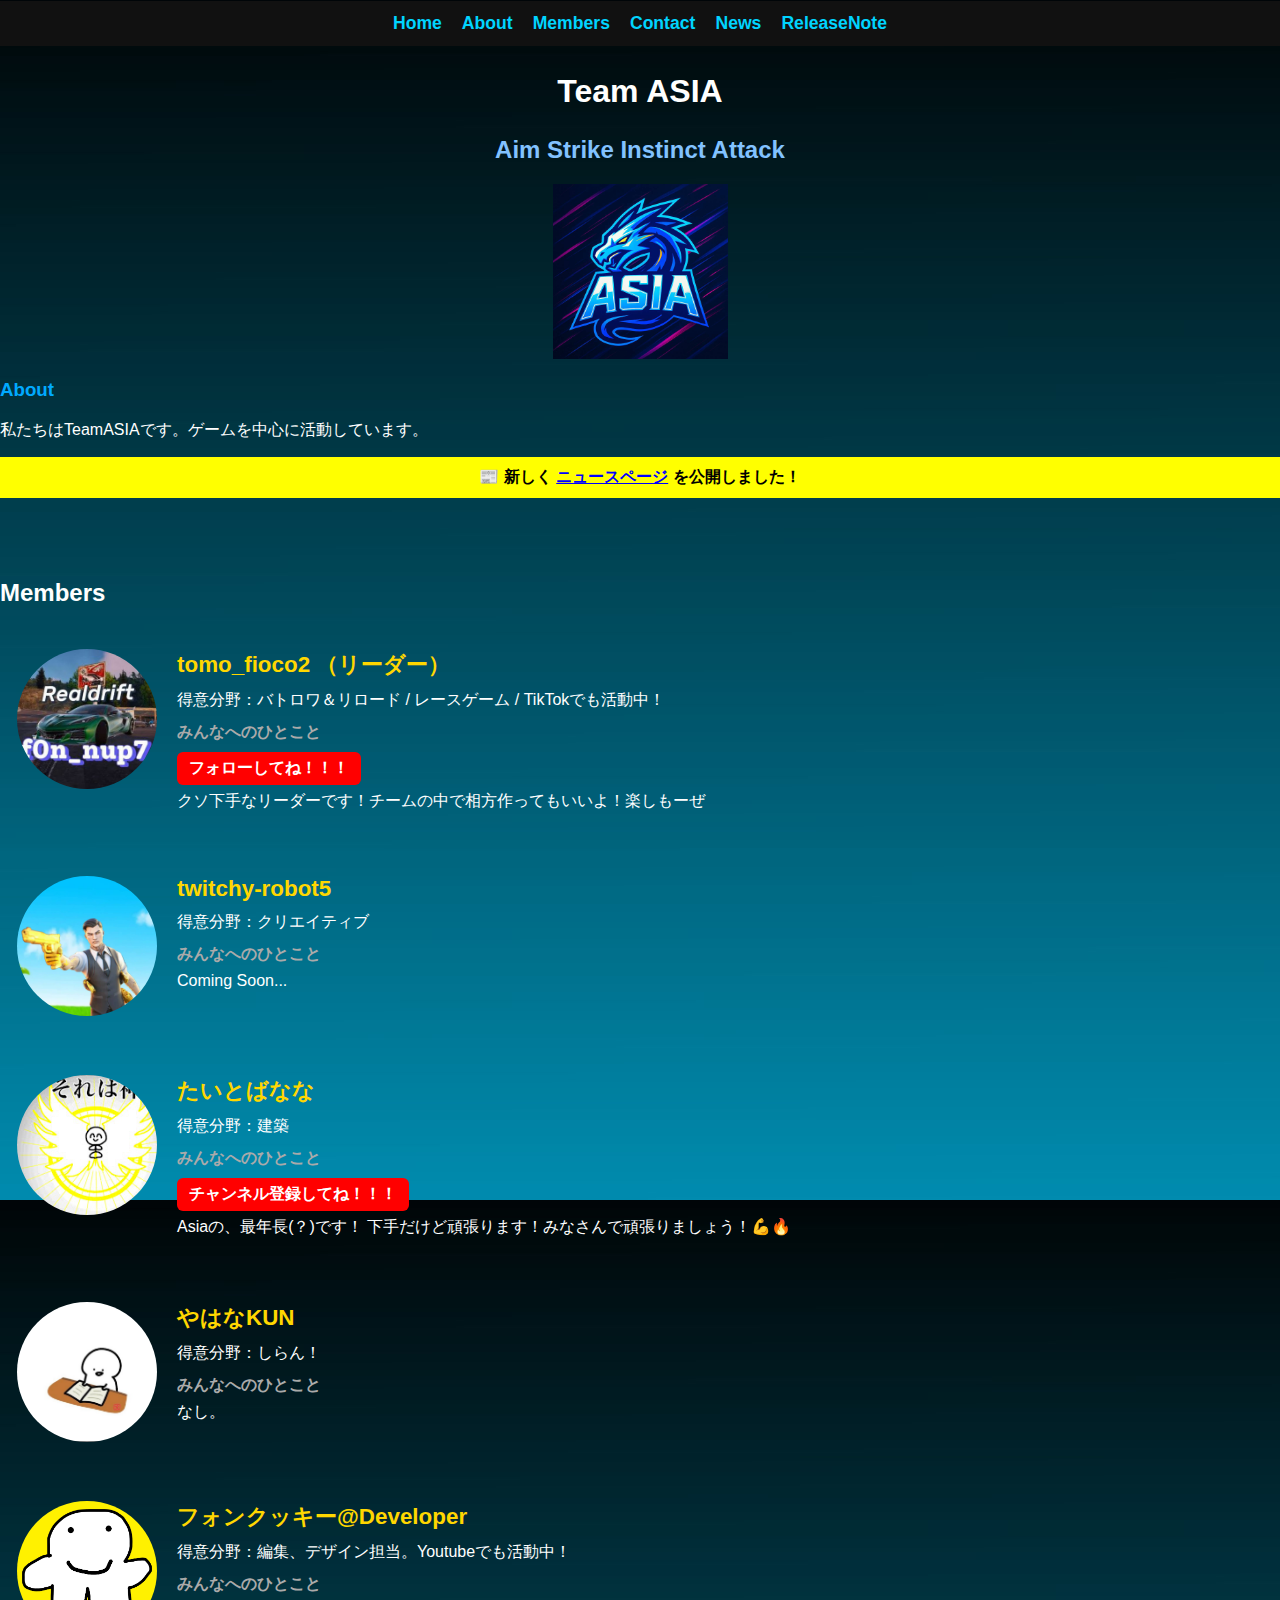
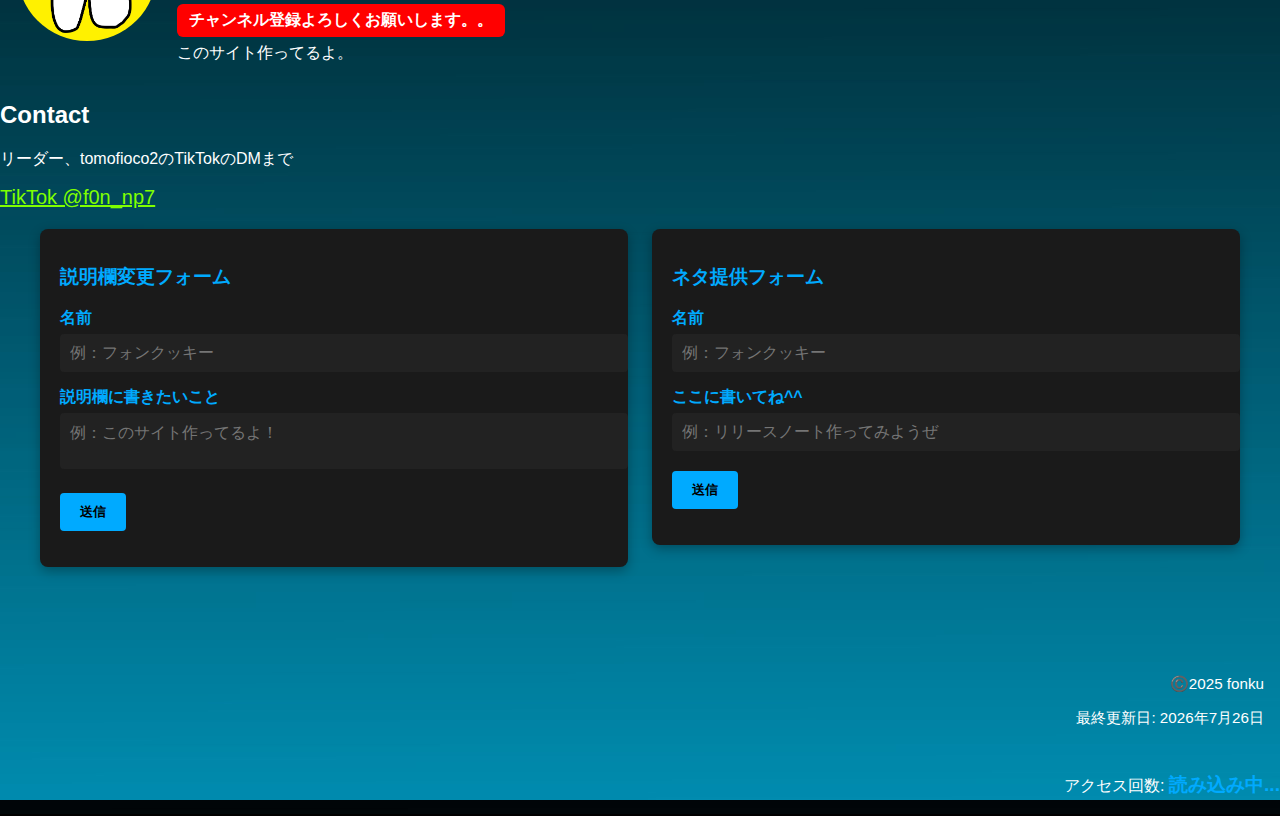
<file: index.html>
<!DOCTYPE html>
<html lang="ja">
<head>
  <meta charset="UTF-8" />
  <title>Team ASIA</title>
  <meta name="viewport" content="width=device-width, initial-scale=1.0" />
  <link rel="stylesheet" href="style.css?v=3" />
  <link rel="stylesheet" href="members.css?v=4"/>
  <script src="main.js?v=2" defer></script>
  <link rel="icon" href="logo/favicon_main.ico" type="image/x-icon">
</head>

<body>

<!-- ナビゲーションhome用 -->
 <div id="toAnchor" style="font-size:1px; color:transparent;">.</div>

  <!-- ナビゲーション -->
<nav class="navbar">
  <div class="menu-toggle" id="menu-toggle">☰</div>
  <ul class="nav-links" id="nav-links">
    <li><a href="#toAnchor">Home</a></li>
    <li><a href="#about">About</a></li>
    <li><a href="#members">Members</a></li>
    <li><a href="#contact">Contact</a></li>
    <li><a href="news/news.html">News</a></li>
    <li><a href="release-note/release-note.html">ReleaseNote</a></li>
  </ul>
</nav>



  <!-- ヘッダー -->
  <header>
    <h2 class="TeamName">Team ASIA</h2>
    <h2 class="TeamNameMeaning">Aim Strike Instinct Attack</h2>
  </header>

  <!-- ロゴ -->
  <img src="logo/main.jpg" class="Teamlogo" alt="logo" />

  <main>
    <!-- About -->
    <section id="about">
      <h3>About</h3>
      <p>私たちはTeamASIAです。ゲームを中心に活動しています。</p>
    </section>

        <section class="news-banner">
  <p class="news-banner_">
    📰 新しく <a href="news/news.html">ニュースページ</a> を公開しました！
  </p>
</section>

    <!-- ナビゲーションメンバー用 -->
    <p style="font-size:1px; color:transparent;" id="members">.</p>

<h2>Members</h2>

<!-- tomo_fioco2 -->
<section class="profile">
  <img src="members-logo/tomo_fioco2.jpg" alt="tomo_fioco2">
  <div>
    <h2>tomo_fioco2 （リーダー）</h2>
    <p>得意分野：バトロワ＆リロード / レースゲーム / TikTokでも活動中！</p>
    <h4>みんなへのひとこと</h4>
    <a href="https://www.tiktok.com/@tomokmtej6w" class="tomofioco2_tiktoklink">フォローしてね！！！</a>
    <p>クソ下手なリーダーです！チームの中で相方作ってもいいよ！楽しもーぜ</p>
  </div>
</section>

<!-- twitchy-robot5 -->
<section class="profile">
  <img src="members-logo/twitchy-robot5.jpg" alt="twitchy-robot5">
  <div>
    <h2>twitchy-robot5</h2>
    <p>得意分野：クリエイティブ</p>
    <h4>みんなへのひとこと</h4>
    <p>Coming Soon...</p>
  </div>
</section>

<!-- たいとばなな -->
<section class="profile"> <!-- ← sction を修正 -->
  <img src="members-logo/taitobanana.jpg" alt="たいとばなな">
  <div>
    <h2>たいとばなな</h2>
    <p>得意分野：建築</p>
    <h4>みんなへのひとこと</h4>
    <a href="https://www.youtube.com/@Asia_ばなな" class="taitobanana_youtubelink">チャンネル登録してね！！！</a>
    <p>Asiaの、最年長(？)です！
下手だけど頑張ります！みなさんで頑張りましょう！💪🔥</p>
  </div>
</section>

<!-- たいとばななの友達（やはなKUN） -->
<section class="profile"> <!-- ← sction を修正 -->
  <img src="members-logo/yahanakun.jpg" alt="いかりゃく">
  <div>
    <h2>やはなKUN</h2>
    <p>得意分野：しらん！</p>
    <h4>みんなへのひとこと</h4>
    <p>なし。</p>
  </div>
</section>

<!-- フォンクッキー -->
<section class="profile">
  <img src="members-logo/fonku.jpg" alt="フォンクッキー">
  <div>
    <h2>フォンクッキー@Developer</h2>
    <p>得意分野：編集、デザイン担当。Youtubeでも活動中！</p>
    <h4>みんなへのひとこと</h4>
    <a href="https://youtube.com/@fonku1001" class="fonku_youtubelink">
      チャンネル登録よろしくお願いします。。
    </a>
    <p>このサイト作ってるよ。</p>
  </div>
</section>

<div id="contact" style="height: 30px; margin-top:-60px;"></div>
    <!-- Contact -->
    <section id="contact">
      <h2>Contact</h2>
      <p>リーダー、tomofioco2のTikTokのDMまで</p>
      <a href="https://www.tiktok.com/@tomokmtej6w" class="tiktokdm">TikTok @f0n_np7</a>
    </section>

<div class="form-row">
  <!-- 説明欄変更フォーム -->
  <form
    action="https://docs.google.com/forms/d/e/1FAIpQLSd7QfKdCGwNQ84d0jjdVUB0I0EBJjmXucdVEiJkA8Tc3R0M1w/formResponse"
    method="POST"
    target="hidden_iframe"
    class="form">

  <h3>説明欄変更フォーム</h3>
    <label>名前</label>
    <input type="text" name="entry.311173322" required placeholder="例：フォンクッキー">

    <label>説明欄に書きたいこと</label>
    <textarea name="entry.302568787" required placeholder="例：このサイト作ってるよ！"></textarea>

    <button type="submit">送信</button>
    <p class="form-message"></p>
  </form>

  <!-- ネタ提供フォーム -->
  
  <form
  action="https://docs.google.com/forms/d/e/1FAIpQLSeGEpp4T8Ee5rX5Uz1Or-h5szaNu86Na2fyZyobnJqBRgIxyw/formResponse"
  method="POST"
  target="hidden_iframe"
  class="form">
  <h3>ネタ提供フォーム</h3>

  <label>名前</label>
  <input type="text" name="entry.765666940" required placeholder="例：フォンクッキー">

  <label>ここに書いてね^^</label>
  <input type="text" name="entry.1103447676" required placeholder="例：リリースノート作ってみようぜ">

  <button type="submit">送信</button>
  <p class="form-message"></p>
</form>

</div>

<iframe name="hidden_iframe" style="display:none;"></iframe>



</section>


  </main>
  <footer class="copylight">
    <p>©️2025 fonku</p>
    <p>最終更新日: <span id=last-update></span></p>
  </footer>
  </body>
  
  
  <button id="backToTop" title="上へ" aria-label="Back to top">▲</button>

<style>
  #backToTop {
    position: fixed;
    right: 20px;
    bottom: 20px;
    width: 48px;
    height: 48px;
    border: none;
    border-radius: 50%;
    background: rgba(255,235,59,0.6);
    color: #000;
    font-size: 20px;
    line-height: 48px;
    text-align: center;
    cursor: pointer;
    box-shadow: 0 4px 12px rgba(0,0,0,0.25);
    backdrop-filter: blur(2px); /* ← 修正済み */
    opacity: 0;
    pointer-events: none;
    transition: opacity .2s ease, transform .2s ease;
    z-index: 1000;
}

#backToTop:hover {
    background: #007799;
    color: #fff;
}

#backToTop.show {
    opacity: 1;
    pointer-events: auto;
}
</style>

<p style="text-align: right;">アクセス回数: <span id="counter">読み込み中...</span></p>

<script>
fetch("https://counterapi.dev/v1/teamasia/visits/up")
  .then(res => res.json())
  .then(data => {
    document.getElementById("counter").innerText = data.count;
  });
</script>

</html>
</file>
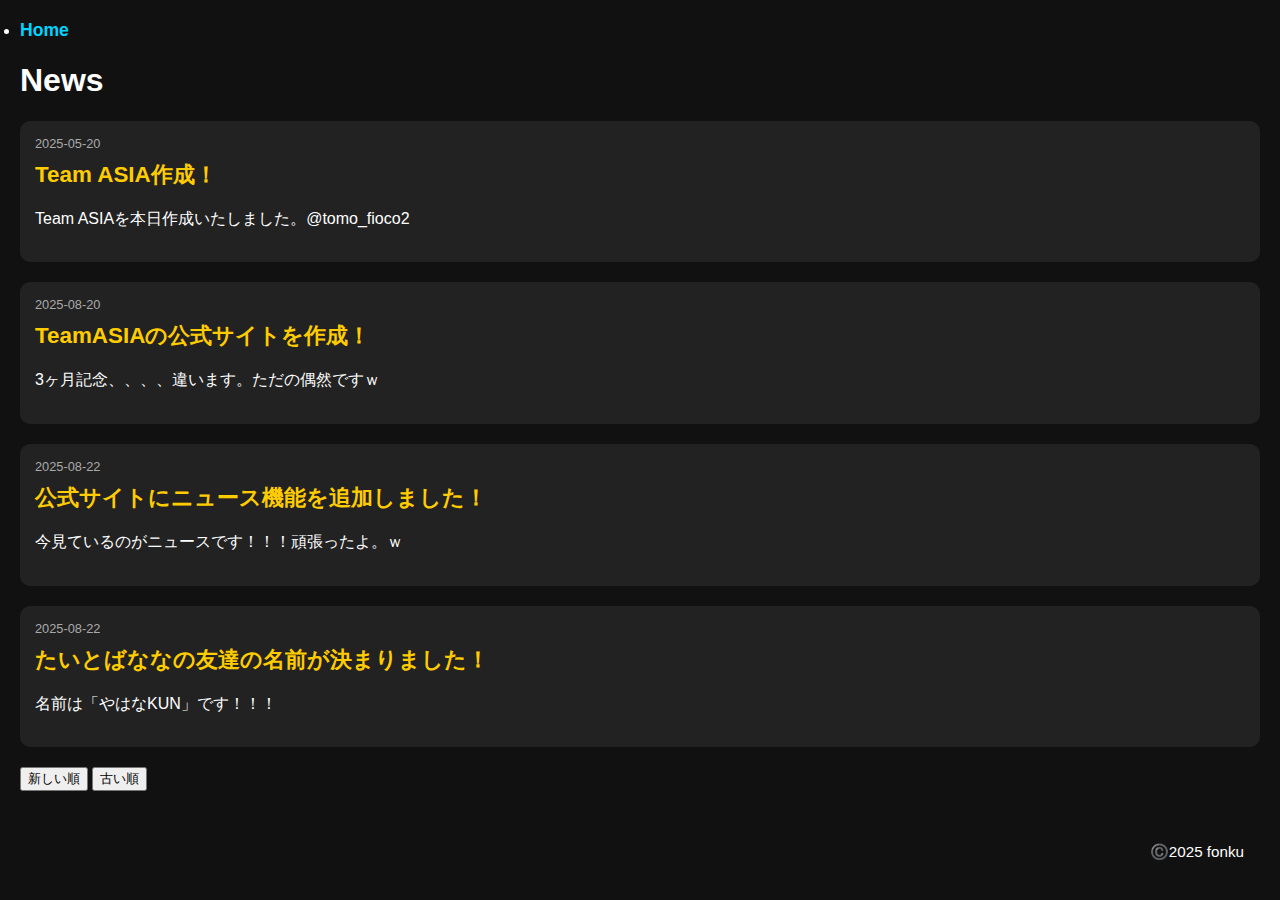
<file: news.html>
<!DOCTYPE html>
<html lang="ja">
    <head>
        <meta charset="UTF-8">
        <title>Team ASIA - News</title>
        <meta name="viewport" content="width=device-width, initial-scale=1.0">

        <style>
            body {
                font-family: sans-serif;
                margin: 0;
                padding: 20px;
                background: #111;
                color: #fff;
            }

            .news-article {
                background: #222;
                padding: 15px;
                margin-bottom: 20px;
                border-radius: 10px;
            }

            .news-article h2 {
                margin: 0 0 10px;
                font-size: 1.4rem;
                color: #ffcc00;
            }

            .news-article p {
                line-height: 1.6;
            }

            .date {
                font-size: 0.8rem;
                color: #aaa;
                margin-bottom: 8px;
                display: block;
            }
            
            nav ul {
    list-style: none;
    margin: 0;
    padding: 0;
    display: flex;
    justify-content: center;
    gap: 30px;
}

nav a {
    color: #00d4ff;
    text-decoration: none;
    font-weight: bold;
    font-size: 1.1rem;
    transition: color 0.3s;
}

footer.copylight{
  display: block;          /* flex等の影響を受けない */
  text-align: right;       /* 右寄せ */
  padding: 12px 16px;      /* 余白を確保 */
  font-size: 0.95rem;      /* 小さ過ぎたらここで調整（例 0.95rem ≒ 15px） */
  color: #fff;
  margin-top: 40px;        /* 上のコンテンツと間隔 */
}

        </style>
    </head>
    <body>

        <nav>
            <li><a href="index.html">Home</a></li>
        </nav>
        <h1>News</h1>

        <div class="news-article">
            <span class="date">2025-05-20</span>
            <h2>Team ASIA作成！</h2>
            <p>Team ASIAを本日作成いたしました。@tomo_fioco2</p>
        </div>

        <div class="news-article">
            <span class="date">2025-08-20</span>
            <h2>TeamASIAの公式サイトを作成！</h2>
            <p>3ヶ月記念、、、、違います。ただの偶然ですｗ</p>
        </div>

        <div class="news-article">
            <span class="date">2025-08-22</span>
            <h2>公式サイトにニュース機能を追加しました！</h2>
            <p>今見ているのがニュースです！！！頑張ったよ。ｗ</p>
        </div>

        <div class="news-article">
            <span class="date">2025-08-22</span>
            <h2>たいとばななの友達の名前が決まりました！</h2>
            <p>名前は「やはなKUN」です！！！</p>
        </div>

        <script>
  const container = document.body; // news-articleがある親要素
  const articles = Array.from(document.querySelectorAll(".news-article"));
  
  function sortArticles(order) {
    // 日付を取得して Date型に変換
    articles.sort((a, b) => {
      const dateA = new Date(a.querySelector(".date").textContent.trim());
      const dateB = new Date(b.querySelector(".date").textContent.trim());
      return order === "new" ? dateB - dateA : dateA - dateB;
    });

    // 並び替えを反映
    articles.forEach(article => container.appendChild(article));
  }

  document.getElementById("sort-new").addEventListener("click", () => sortArticles("new"));
  document.getElementById("sort-old").addEventListener("click", () => sortArticles("old"));
</script>


        <div class="sort-buttons">
            <button id="sort-new">新しい順</button>
            <button id="sort-old">古い順</button>
        </div>

        <footer class="copylight">©️2025 fonku</footer>
    </body>


<!-- backToTop -->
    <button id="backToTop">▲</button>
    <style>
        #backToTop {
    position: fixed;
    right: 20px;
    bottom: 20px;
    width: 48px;
    height: 48px;
    border: none;
    border-radius: 50%;
    background: rgba(255,235,59,0.6);
    color: #000;
    font-size: 20px;
    line-height: 48px;
    text-align: center;
    cursor: pointer;
    box-shadow: 0 4px 12px rgba(0,0,0,0.25);
    backdrop-filter: blur(2px); /* ← 修正済み */
    opacity: 0;
    pointer-events: none;
    transition: opacity .2s ease, transform .2s ease;
    z-index: 1000;
}

#backToTop:hover {
    background: #007799;
    color: #fff;
}

#backToTop.show {
    opacity: 1;
    pointer-events: auto;
}
    </style>
<script>
    document.addEventListener("DOMContentLoaded", () => {
  // 1) 既存ボタンがなければ作る
  let btn = document.getElementById("backToTop");
  if (!btn) {
    btn = document.createElement("button");
    btn.id = "backToTop";
    btn.title = "上へ";
    btn.setAttribute("aria-label", "Back to top");
    btn.textContent = "▲"; // 上矢印
    document.body.appendChild(btn);
  }

  // 2) 表示/非表示を切り替える関数
  const toggleBtn = () => {
    if (window.scrollY > 1) {
      btn.classList.add("show");
    } else {
      btn.classList.remove("show");
    }
  };

  // 3) 初期判定＋スクロール監視
  toggleBtn();
  window.addEventListener("scroll", toggleBtn, { passive: true });

  // 4) クリックでトップへ
  btn.addEventListener("click", () => {
    window.scrollTo({ top: 0, behavior: "smooth" });
  });
});
</script>
</html>
</file>
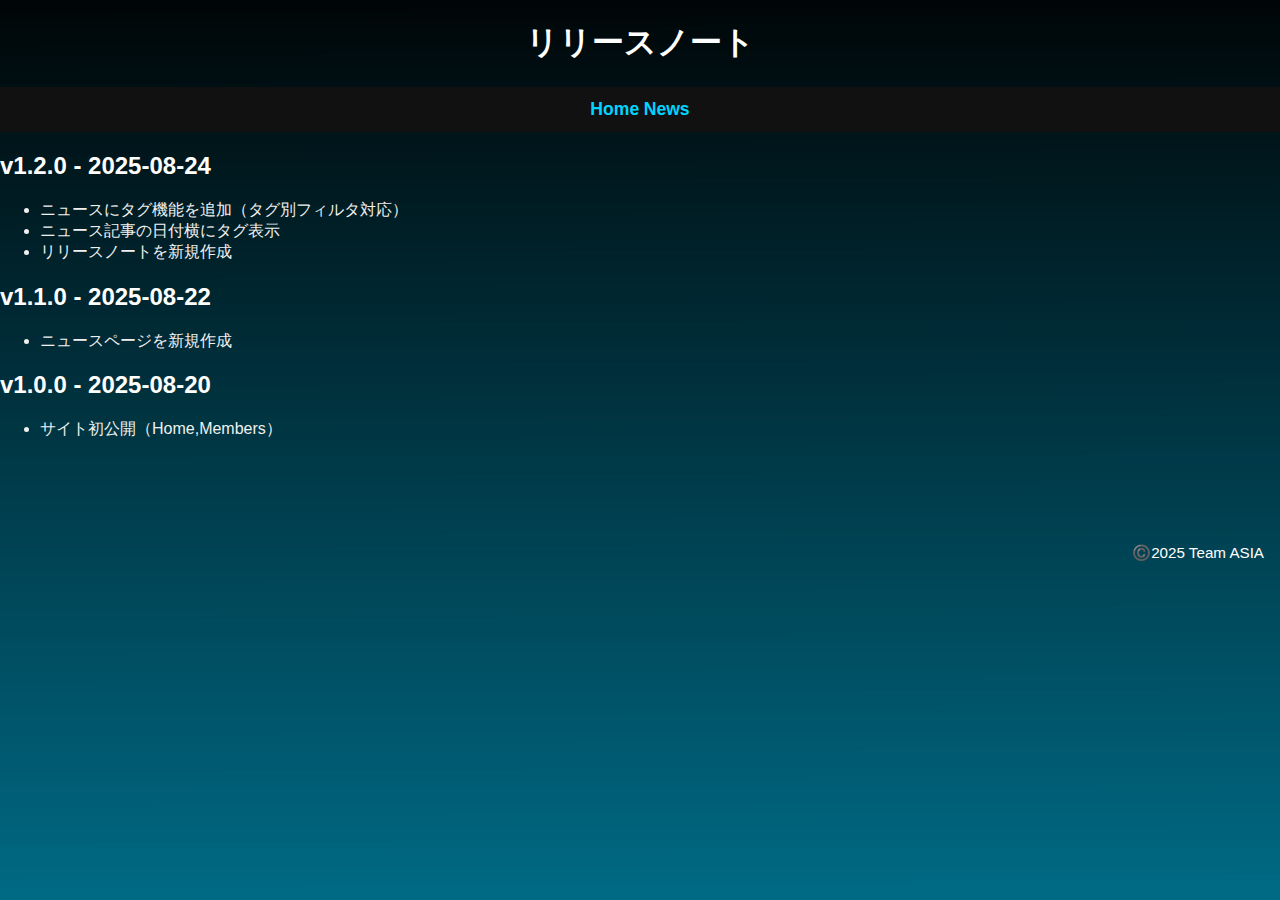
<file: release-note.html>
<!DOCTYPE html>
<html lang="ja">
    <head>
        <meta charset="UTF-8">
        <title>Team ASIA - リリースノート</title>
        <link rel="stylesheet" href="style.css">
        <link rel="icon" href="../logo/favicon_sub.ico" type="image/x-icon">
    </head>
    <body>
        <header>
            <h1>リリースノート</h1>
            <nav>
                <a href="../index.html">Home</a>
                <a href="../news/news.html">News</a>
            </nav>
        </header>

        <main id="release-container">
            <section class="release">
                <h2>v1.2.0 - 2025-08-24</h2>
                <ul>
                    <li>ニュースにタグ機能を追加（タグ別フィルタ対応）</li>
                    <li>ニュース記事の日付横にタグ表示</li>
                    <li>リリースノートを新規作成</li>
                </ul>
            </section>

            <section class="release">
                <h2>v1.1.0 - 2025-08-22</h2>
                <ul>
                    <li>ニュースページを新規作成</li>
                </ul>
            </section>

            <section class="release">
                <h2>v1.0.0 - 2025-08-20</h2>
                <ul>
                    <li>サイト初公開（Home,Members）</li>
                </ul>
            </section>
        </main>

        <footer class="copylight">
            <p>©️2025 Team ASIA</p>
        </footer>
    </body>
</html>
</file>
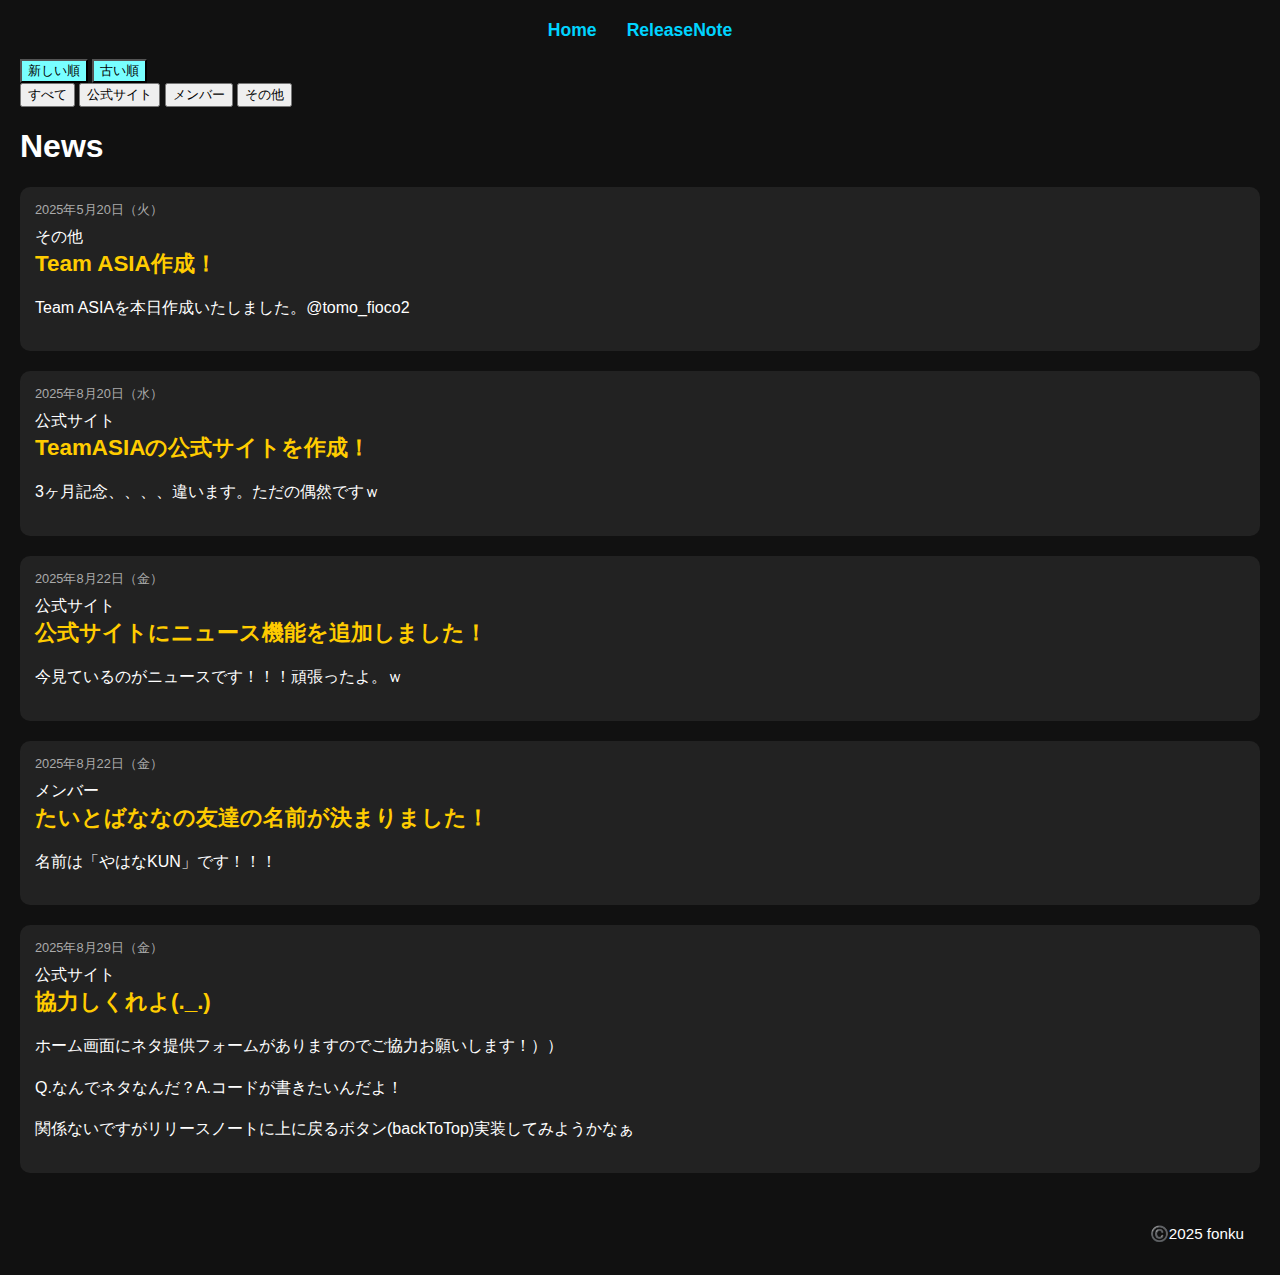
<file: news/news.html>
<!DOCTYPE html>
<html lang="ja">
    <head>
        <meta charset="UTF-8">
        <title>Team ASIA - News</title>
        <meta name="viewport" content="width=device-width, initial-scale=1.0">
        <link rel="stylesheet" href="style.css">
        <script src="main.js" defer></script>
        <link rel="icon" href="../logo/favicon_sub.ico" type="image/x-icon">
    </head>
    <body>

        <nav>
          <ul>
            <li><a href="../index.html">Home</a></li>
            <li><a href="../release-note/release-note.html">ReleaseNote</a></li>
          </ul>
        </nav>
<br>

        <div class="sort-buttons">
            <button id="sort-new">新しい順</button>
            <button id="sort-old">古い順</button>
        </div>

        <div class="filter-buttons">
            <button data-filter="all">すべて</button>
            <button data-filter="公式サイト">公式サイト</button>
            <button data-filter="メンバー">メンバー</button>
            <button data-filter="その他">その他</button>
        </div>
        
        <h1>News</h1>
        <div id="articles-container">
  <div class="news-article" data-tag="その他">
    <span class="date">2025-05-20</span>
    <span class="tag">その他</span>
    <h2>Team ASIA作成！</h2>
    <p>Team ASIAを本日作成いたしました。@tomo_fioco2</p>
  </div>

  <div class="news-article" data-tag="公式サイト">
    <span class="date">2025-08-20</span>
    <span class="tag">公式サイト</span>
    <h2>TeamASIAの公式サイトを作成！</h2>
    <p>3ヶ月記念、、、、違います。ただの偶然ですｗ</p>
  </div>

  <div class="news-article" data-tag="公式サイト">
    <span class="date">2025-08-22</span>
    <span class="tag">公式サイト</span>
    <h2>公式サイトにニュース機能を追加しました！</h2>
    <p>今見ているのがニュースです！！！頑張ったよ。ｗ</p>
  </div>

  <div class="news-article" data-tag="メンバー">
    <span class="date">2025-08-22</span>
    <span class="tag">メンバー</span>
    <h2>たいとばななの友達の名前が決まりました！</h2>
    <p>名前は「やはなKUN」です！！！</p>
  </div>

    <div class="news-article" data-tag="公式サイト">
    <span class="date">2025-08-29</span>
    <span class="tag">公式サイト</span>
    <h2>協力しくれよ(._.)</h2>
    <p>ホーム画面にネタ提供フォームがありますのでご協力お願いします！））</p>
    <p>Q.なんでネタなんだ？A.コードが書きたいんだよ！</p>
    <p>関係ないですがリリースノートに上に戻るボタン(backToTop)実装してみようかなぁ</p>
  </div>
</div>

<p style="display: none;">個人サイトを提供フォームからいるって人で作って上げてみても？（できたらformではなく押しボタン式）</p>

    </body>

<!-- backToTop -->
    <button id="backToTop">▲</button>

<footer class="copylight">©️2025 fonku</footer>
</html>
</file>
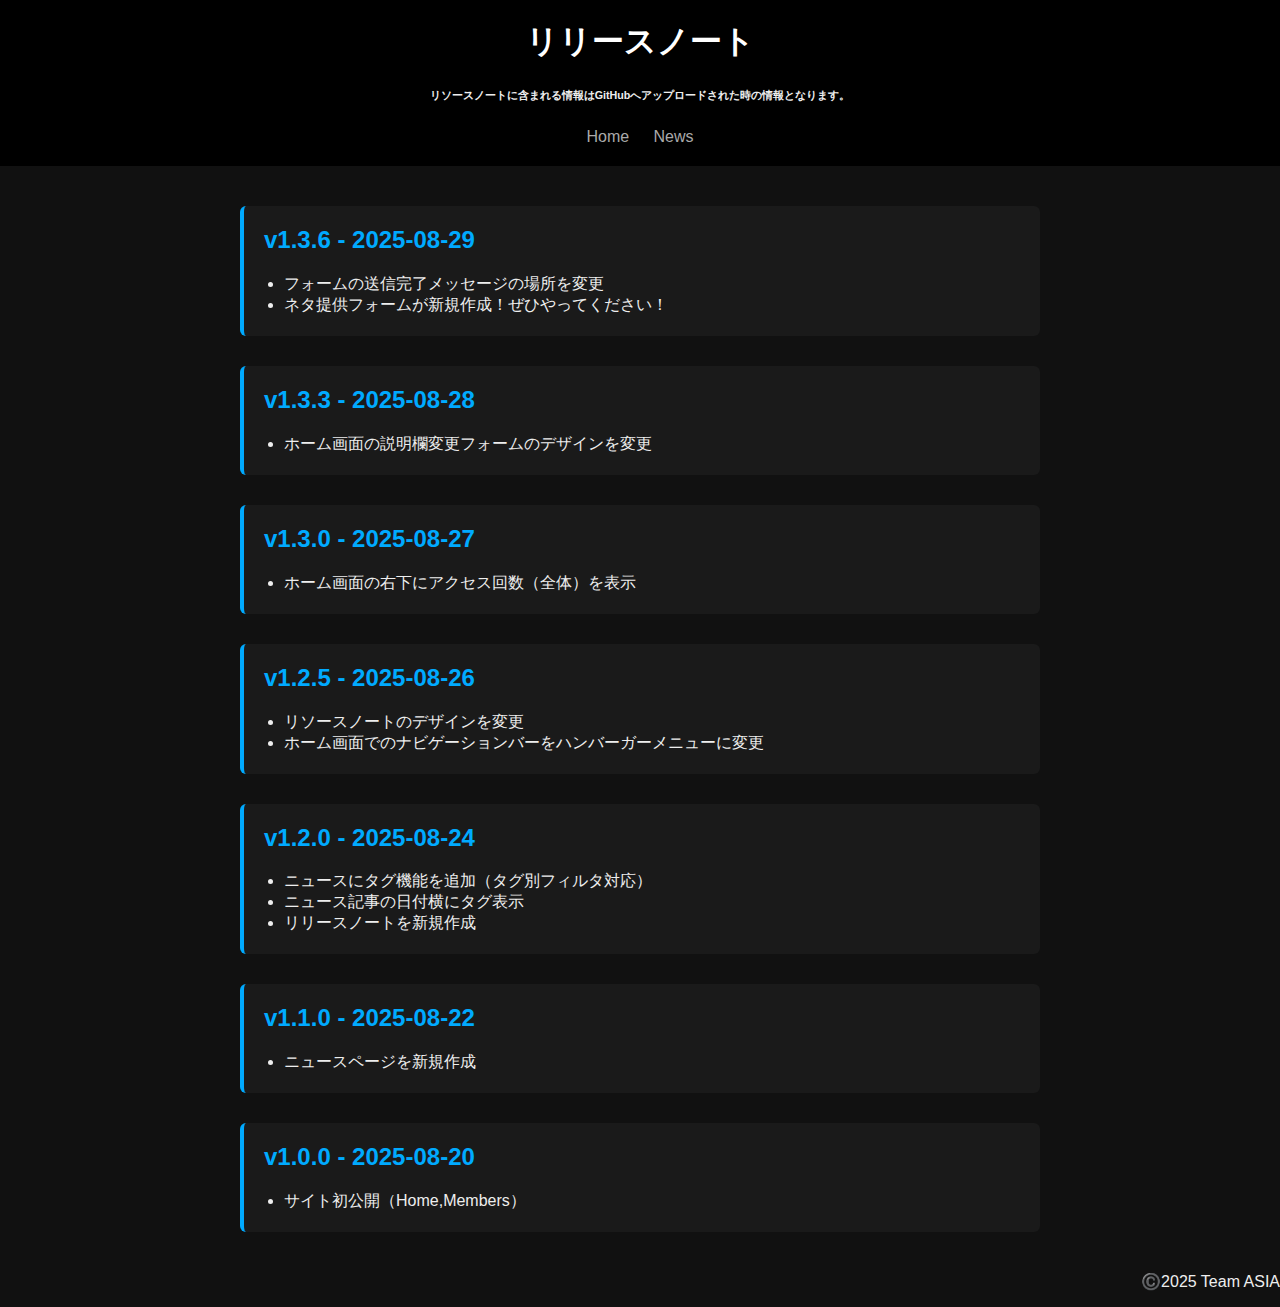
<file: release-note/release-note.html>
<!DOCTYPE html>
<html lang="ja">
    <head>
        <meta charset="UTF-8">
        <title>Team ASIA - リリースノート</title>
        <link rel="stylesheet" href="style.css">
        <link rel="icon" href="../logo/favicon_sub.ico" type="image/x-icon">
    </head>
    <body>
        <header>
            <h1>リリースノート</h1>
            <h6>リソースノートに含まれる情報はGitHubへアップロードされた時の情報となります。</h6>
            <nav>
                <a href="../index.html">Home</a>
                <a href="../news/news.html">News</a>
            </nav>
        </header>

        <main id="release-container">

            <section class="release">
                <h2>v1.3.6 - 2025-08-29</h2>
                <ul>
                    <li>フォームの送信完了メッセージの場所を変更</li>
                    <li>ネタ提供フォームが新規作成！ぜひやってください！</li>
                </ul>
            </section>

            <section class="release">
                <h2>v1.3.3 - 2025-08-28</h2>
                <ul>
                    <li>ホーム画面の説明欄変更フォームのデザインを変更</li>
                </ul>
            </section>

            <section class="release">
                <h2>v1.3.0 - 2025-08-27</h2>
                <ul>
                    <li>ホーム画面の右下にアクセス回数（全体）を表示</li>
                </ul>
            </section>

            <section class="release">
                <h2>v1.2.5 - 2025-08-26</h2>
                <ul>
                    <li>リソースノートのデザインを変更</li>
                    <li>ホーム画面でのナビゲーションバーをハンバーガーメニューに変更</li>
                </ul>
            </section>

            <section class="release">
                <h2>v1.2.0 - 2025-08-24</h2>
                <ul>
                    <li>ニュースにタグ機能を追加（タグ別フィルタ対応）</li>
                    <li>ニュース記事の日付横にタグ表示</li>
                    <li>リリースノートを新規作成</li>
                </ul>
            </section>

            <section class="release">
                <h2>v1.1.0 - 2025-08-22</h2>
                <ul>
                    <li>ニュースページを新規作成</li>
                </ul>
            </section>

            <section class="release">
                <h2>v1.0.0 - 2025-08-20</h2>
                <ul>
                    <li>サイト初公開（Home,Members）</li>
                </ul>
            </section>
        </main>

        <footer class="copylight">
            <p>©️2025 Team ASIA</p>
        </footer>
    </body>
</html>
</file>
<file: style.css>
/* 全体の基本 */
body {
    background-color: #000;
    margin: 0;
    font-family: sans-serif;
    color: #f0f0f0;
    background-image: url("images/background1.jpg");
}

html {
    scroll-behavior: smooth; /* スムーズスクロール */
}

/* 見出しと本文の文字色 */
h1, h2, h3, h4, p {
    color: white;
}

/* --- ナビゲーションバー --- */
nav {
    background: #111;
    padding: 12px 0;
    position: sticky;
    top: 0;
    z-index: 1000;
}

nav ul {
    list-style: none;
    margin: 0;
    padding: 0;
    display: flex;
    justify-content: center;
    gap: 30px;
}

nav a {
    color: #00d4ff;
    text-decoration: none;
    font-weight: bold;
    font-size: 1.1rem;
    transition: color 0.3s;
}

nav a:hover {
    color: #fff;
    text-decoration: underline;
}

/* PCは普通に横並び */
.nav-links {
  list-style: none;
  display: flex;
  gap: 20px;
}
.menu-toggle {
  display: none;
}

/* スマホ用 */
@media (max-width: 768px) {
  .nav-links {
    display: none;
    flex-direction: column;
    background: #222;
    position: fixed;
    top: 60px;
    left: 0;
    width: 100%;
    padding: 15px 0;
    z-index: 9999; /* 絶対最前面 */
  }
  .nav-links.active {
    display: flex;
  }
  .menu-toggle {
    display: block;
    font-size: 24px;
    cursor: pointer;
    color: #0af;
    z-index: 10000;
  }
}



/* --- BackToTop ボタン --- */
#backToTop {
    position: fixed;
    right: 20px;
    bottom: 20px;
    width: 48px;
    height: 48px;
    border: none;
    border-radius: 50%;
    background: rgba(255,235,59,0.6);
    color: #000;
    font-size: 20px;
    line-height: 48px;
    text-align: center;
    cursor: pointer;
    box-shadow: 0 4px 12px rgba(0,0,0,0.25);
    backdrop-filter: blur(2px);
    opacity: 0;
    pointer-events: none;
    transition: opacity .2s ease, transform .2s ease;
    z-index: 1000;
}

#backToTop:hover {
    background: #007799;
    color: #fff;
}

#backToTop.show {
    opacity: 1;
    pointer-events: auto;
}

/* --- フッター --- */
footer.copylight {
    display: block;
    text-align: right;
    padding: 12px 16px;
    font-size: 0.95rem;
    color: #fff;
    margin-top: 40px;
}

main {
    padding-bottom: 20px;
}

/* --- チーム紹介 --- */
header, .TeamName, .TeamNameMeaning {
    text-align: center;
}

.TeamName {
    color: #ffffff;
    font-size: 32px;
    text-align: center;
}

.TeamNameMeaning {
    color: #82c2ff;
    font-size: 24px;
    text-align: center;
}

.Teamlogo {
    width: 175px;
    height: 175px;
    object-fit: contain;
    object-position: center;
    display: block;
    margin: 20px auto;   /* 中央寄せ */
}

/* --- TikTok DM 専用 --- */
.tiktokdm {
    color: chartreuse;
    font-size: 125%;
}

/* フォーム全体 */
/* 横並び用ラッパー */
.form-row {
  max-width: 1200px;        /* ページ中央に2枚並べる幅 */
  margin: 20px auto;
  display: flex;
  gap: 24px;                 /* カード間のすき間 */
  align-items: flex-start;
}

/* フォームのカード本体（form要素） */
.form {
  flex: 1;                   /* 2枚を等幅に */
  min-width: 0;              /* オーバーフロー防止 */
  padding: 20px;
  background: #1a1a1a;
  border-radius: 8px;
  box-shadow: 0 4px 12px rgba(0,0,0,0.3);
}

/* ラベル */
.form label, h3 {
  display: block;
  margin-top: 15px;
  font-weight: bold;
  color: #0af;
}

/* 入力欄 & テキストエリア */
.form input,
.form textarea {
  width: 100%;
  padding: 10px;
  margin-top: 5px;
  border: none;
  border-radius: 4px;
  background: #222;
  color: #fff;
  font-size: 1rem;
  resize: none;
}

/* フォーカス時の青枠 */
.form input:focus,
.form textarea:focus {
  outline: none;
  border: 2px solid #0af;
  box-shadow: 0 0 8px rgba(0,170,255,0.6);
}

/* 送信ボタン */
.form button {
  margin-top: 20px;
  padding: 10px 20px;
  background: #0af;
  border: none;
  border-radius: 4px;
  color: #000;
  font-weight: bold;
  cursor: pointer;
}
.form button:hover { background: #08c; }

/* 完了メッセージ */
#form-message {
  text-align: center;
  color: #fff;
  font-weight: bold;
  margin-top: 15px;
  font-size: 1.1rem;
}

/* 画面が狭いときは縦並びに戻す */
@media (max-width: 900px) {
  .form-row {
    flex-direction: column;
  }
}


#form-message {
  text-align: center;   /* 中央寄せ */
  color: #fff;          /* 白文字 */
  font-weight: bold;
  margin-top: 15px;
  font-size: 1.1rem;
}



/* --- ニュースバナー --- */
.news-banner .news-banner_ {
  background: yellow;
  color: black;
  text-align: center;
  padding: 10px;
  font-weight: bold;
}
.news-banner a {
  color: blue;
  text-decoration: underline;
}

#counter {
  font-weight: bold;
  color: #0af;
  font-size: 1.2rem;
}
</file>
<file: members.css>
/* 全体：Members */
#members {
  display: flex;
  flex-direction: column;   /* 縦に積む */
  align-items: flex-start;  /* 左揃え */
  gap: 18px;                /* 間隔 */
  margin: 40px 0;
}

/* 1人分：横並び（画像＋名前） */
.member {
  display: flex;
  align-items: center;
  gap: 16px;
  margin: 12px 0;
}

/* 丸い画像（共通処理） */
.member img {
  border-radius: 50%;
  object-fit: cover;
  display: block;
}

/* 名前 */
.member-name {
  font-weight: bold;
  font-size: 1.2rem;
  color: #fff;
  margin: 0;
  line-height: 1.2;
  white-space: nowrap;
}

/* ===== Members 詳細プロフィール ===== */
.profile {
  display: flex;               /* 画像とテキストを横並び */
  align-items: flex-start;     /* 上揃え */
  gap: 20px;                   /* 画像とテキストの間隔 */
  margin: 25px 0;              /* 各プロフィールの上下余白 */
  padding: 15px;
  border: 2px solid transparent; /* 枠線は透明（必要なら色に変えてOK） */
  border-radius: 12px;         /* 角丸 */
  background-color: transparent; /* 背景は透明に */
  color: inherit;              /* 文字色は親要素に従う */
}

/* 画像 */
.profile img {
  width: 140px;
  height: 140px;
  border-radius: 50%;
  object-fit: cover;
  flex-shrink: 0;
}

/* プロフィール内のテキスト */
.profile h2 {
  margin: 0 0 8px 0;
  font-size: 1.4rem;
  color: #ffd700;              /* 名前は金色っぽく強調 */
}

.profile p {
  margin: 4px 0;
  line-height: 1.5;
}

/* 「説明」小見出し */
.profile h4 {
  margin: 10px 0 4px;
  font-size: 1rem;
  color: #aaa;
}

/* 共通デザイン */  
.profile .fonku_youtubelink,
.profile .tomofioco2_tiktoklink,
.profile .taitobanana_youtubelink {
  display: inline-block;
  margin-top: 5px;
  padding: 6px 12px;
  background: #ff0000;
  color: #fff;
  text-decoration: none;
  border-radius: 6px;
  font-weight: bold;
}

/* ホバー時 */
.profile .fonku_youtubelink:hover,
.profile .tomofioco2_tiktoklink:hover,
.profile .taitobanana_youtubelink:hover {
  background: #cc0000;
}
</file>
<file: news/style.css>
body {
                font-family: sans-serif;
                margin: 0;
                padding: 20px;
                background: #111;
                color: #fff;
            }

            .news-article {
                background: #222;
                padding: 15px;
                margin-bottom: 20px;
                border-radius: 10px;
            }

            .news-article h2 {
                margin: 0 0 10px;
                font-size: 1.4rem;
                color: #ffcc00;
            }

            .news-article p {
                line-height: 1.6;
            }

            .date {
                font-size: 0.8rem;
                color: #aaa;
                margin-bottom: 8px;
                display: block;
            }
            
            nav ul {
    list-style: none;
    margin: 0;
    padding: 0;
    display: flex;
    justify-content: center;
    gap: 30px;
}

nav a {
    color: #00d4ff;
    text-decoration: none;
    font-weight: bold;
    font-size: 1.1rem;
    transition: color 0.3s;
}

footer.copylight{
  display: block;          /* flex等の影響を受けない */
  text-align: right;       /* 右寄せ */
  padding: 12px 16px;      /* 余白を確保 */
  font-size: 0.95rem;      /* 小さ過ぎたらここで調整（例 0.95rem ≒ 15px） */
  color: #fff;
  margin-top: 40px;        /* 上のコンテンツと間隔 */
}

#sort-new,#sort-old {
    background-color:rgb(120, 255, 255)
}
/*backToTop*/
     #backToTop {
    position: fixed;
    right: 20px;
    bottom: 20px;
    width: 48px;
    height: 48px;
    border: none;
    border-radius: 50%;
    background: rgba(255,235,59,0.6);
    color: #000;
    font-size: 20px;
    line-height: 48px;
    text-align: center;
    cursor: pointer;
    box-shadow: 0 4px 12px rgba(0,0,0,0.25);
    backdrop-filter: blur(2px); /* ← 修正済み */
    opacity: 0;
    pointer-events: none;
    transition: opacity .2s ease, transform .2s ease;
    z-index: 1000;
}

#backToTop:hover {
    background: #007799;
    color: #fff;
}

#backToTop.show {
    opacity: 1;
    pointer-events: auto;
}
</file>
<file: release-note/style.css>
body {
    background: #111;
    color: #eee;
    font-family: "Segoe UI", sans-serif;
    margin: 0;
    padding: 0;
}

header {
    background: #000;
    padding: 20px;
    text-align: center;
}

header h1 {
    margin: 0;
    color: #fff;
    font-size: 2em;
}

nav {
    margin-top: 10px;
}

nav a {
    color: #aaa;
    margin: 0 10px;
    text-decoration: none;
}

nav a:hover {
    color: #fff;
}

#release-container {
    max-width: 800px;
    margin: 40px auto;
    padding: 0 20px;
}

.release {
    margin-bottom: 30px;
    padding: 20px;
    border-left: 4px solid #0af;
    background: #1a1a1a;
    border-radius: 6px;
}

.release h2 {
    margin-top:0;
    color: #0af;
}

.release ul {
    margin: 10px 0 0;
    padding-left: 20px;
}

.copylight {
    text-align: right;
}
</file>
